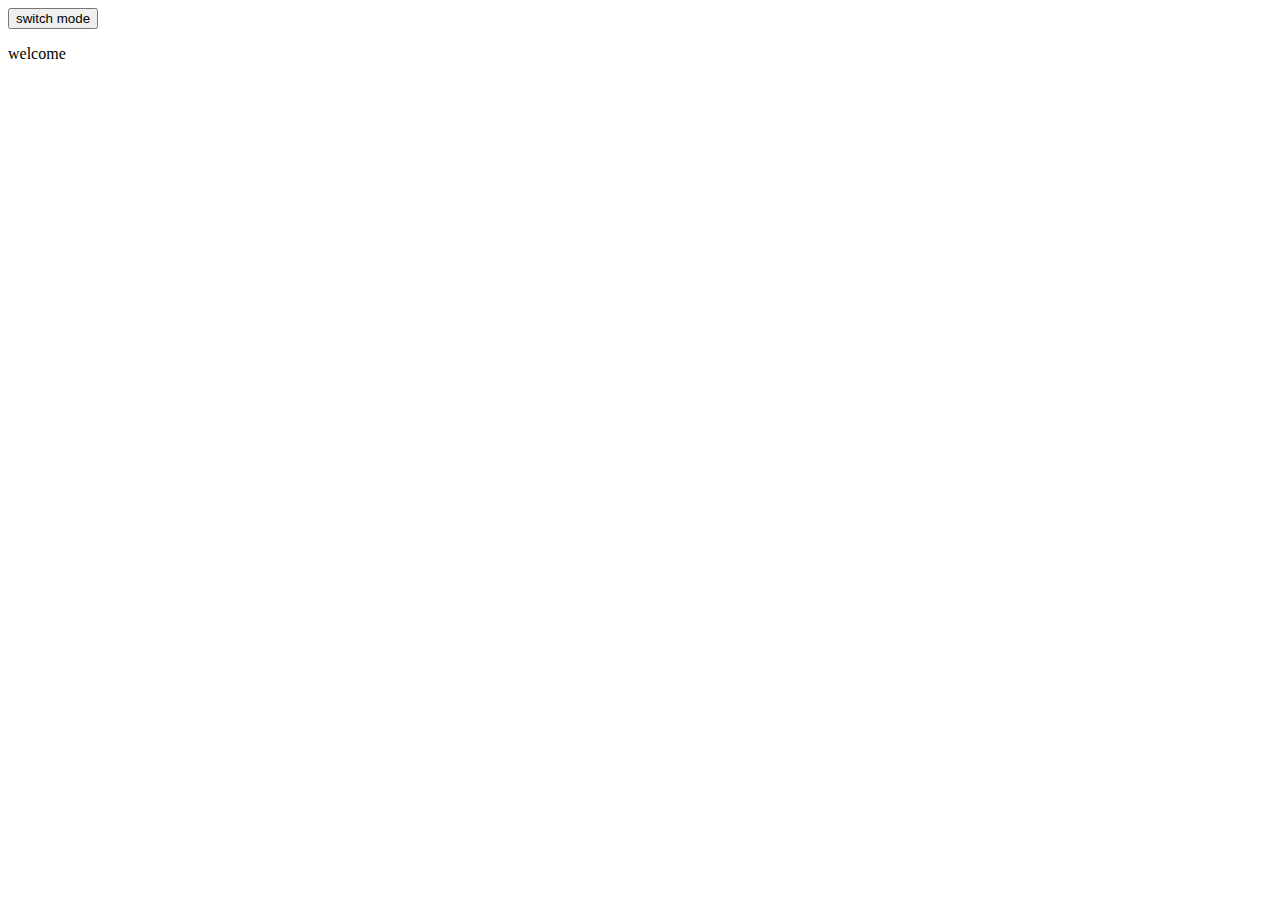
<file: lec/lec8.html>
<!DOCTYPE html>
<html lang="en">
<head>
    <meta charset="UTF-8">
    <meta name="viewport" content="width=device-width, initial-scale=1.0">
    <title>ayan</title>
    <link rel="stylesheet" href="lec8.css">
</head>
<body>
        <!-- <button ondblclick="console.log('hello there');">click me</button>

         <button class="btn1">click in js</button> -->

         <!-- <button class="but"> events</button> -->

         <!-- practice question -->
         <button id="t",>switch mode</button>
         <p>welcome</p>
    <script src="lec8.js">

    </script>
</body>
</html>
</file>
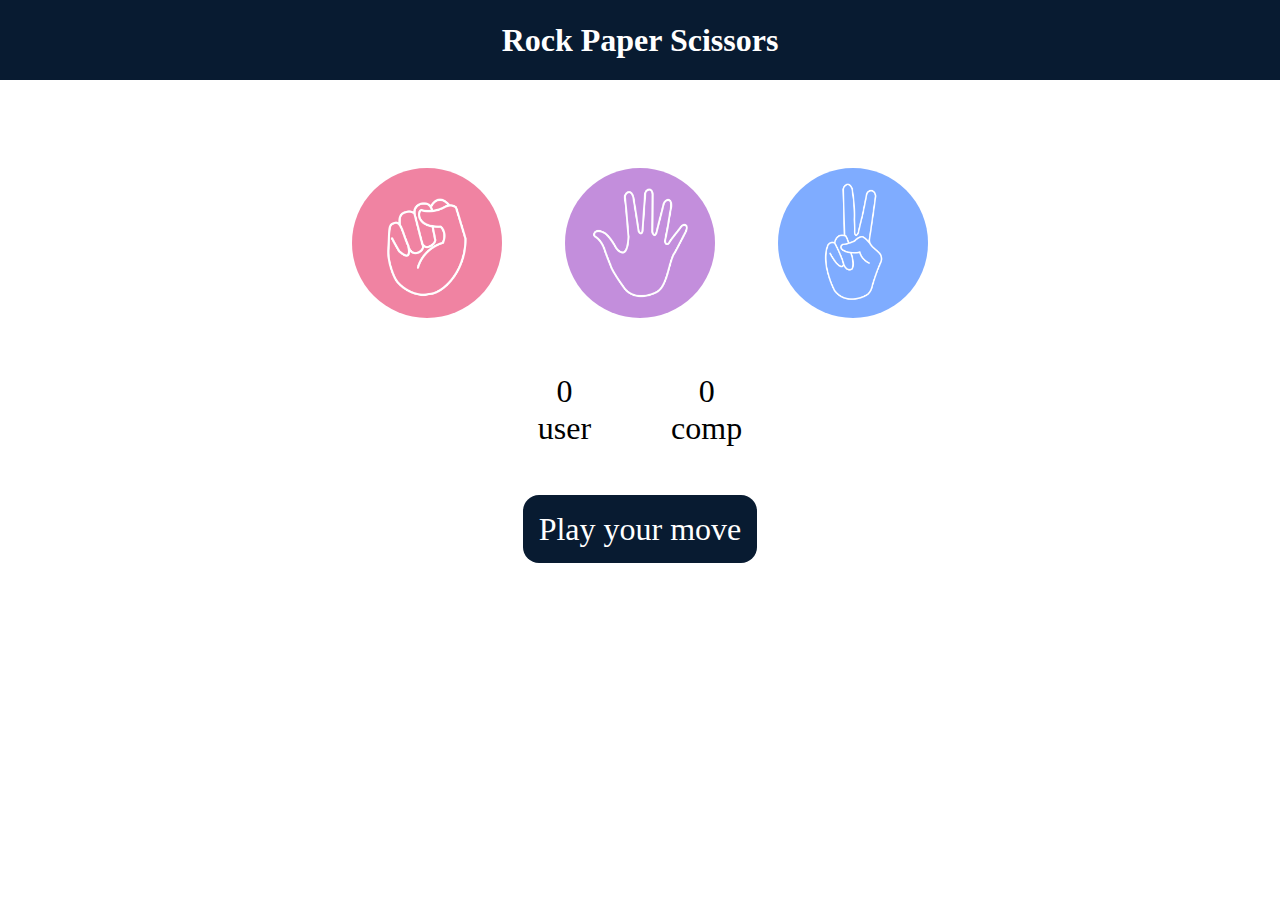
<file: rps/file.html>
<!DOCTYPE html>
<html lang="en">
<head>
    <meta charset="UTF-8">
    <meta name="viewport" content="width=device-width, initial-scale=1.0">
    <title>Rock Paper Scissors</title>
    <link rel="stylesheet" href="file.css">
</head>
<body>
    <h1>Rock Paper Scissors</h1>
    <div class="choices">
        <div class="choice" id="rock">
            <img src="rock.png" alt="">
        </div>
        <div class="choice" id="paper">
            <img src="paper.png" alt="">
        </div>
        <div class="choice" id="scissors">
            <img src="scissors.png" alt="">
        </div>
    </div>

    <div class="scoreboard">
        <div class="score">
            <p id="userscore">0</p>
            <p>user</p>
        </div>
        <div class="score">
            <p id="compscore">0</p>
            <p>comp</p>
        </div>
    </div>

    <div class="msgcontainer">
        <p id="msg">Play your move</p>
    </div>

    <script src="file.js"></script>
</body>
</html>
</file>
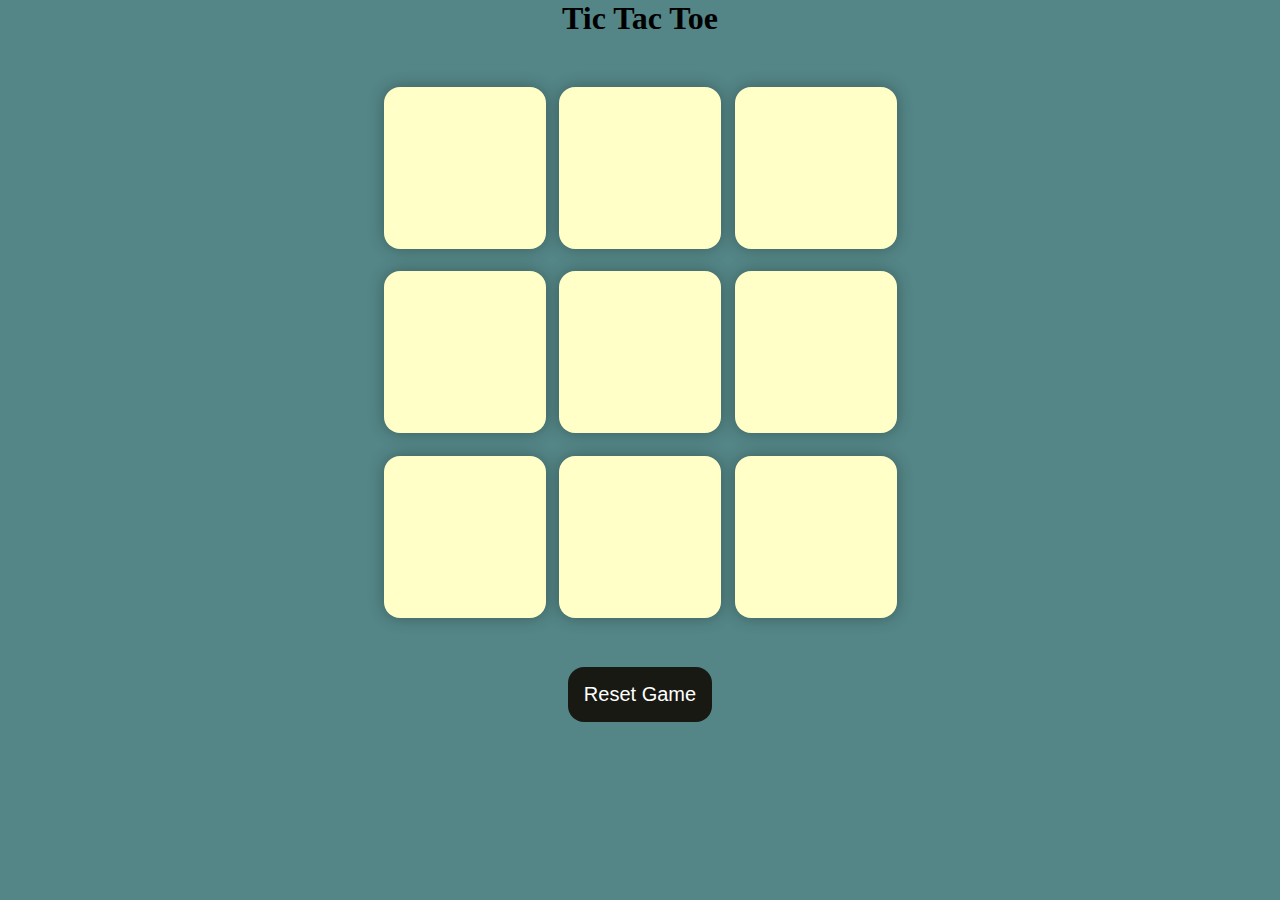
<file: tic tac toe/ind.html>
<!DOCTYPE html>
<html lang="en">
  <head>
    <meta charset="UTF-8" />
    <meta name="viewport" content="width=device-width, initial-scale=1.0" />
    <title>Tic-Tac-Toe Game</title>
    <link rel="stylesheet" href="st.css" />
  </head>
  <body>
    <div class="msg-container hide">
      <p id="msg">Winner</p>
      <button id="new-btn">New Game</button>
    </div>
    <main>
      <h1>Tic Tac Toe</h1>
      <div class="container">
        <div class="game">
          <button class="box"></button>
          <button class="box"></button>
          <button class="box"></button>
          <button class="box"></button>
          <button class="box"></button>
          <button class="box"></button>
          <button class="box"></button>
          <button class="box"></button>
          <button class="box"></button>
        </div>
      </div>
      <button id="reset-btn">Reset Game</button>
    </main>
    <script src="tic.js"></script>
  </body>
</html>
</file>
<file: lec/lec8.css>
.dark{
    background-color: black;
    color: white;
}

.light{
    background-color: white;
    color: black;
}
</file>
<file: rps/file.css>
*{
    margin: 0;
    padding: 0;
    text-align: center;
}

h1{
    background-color: #081b31;
    color: white;
    height: 5rem;
    line-height: 5rem;  
/* important to center  */

}

.choice{
    height: 165px;
    width: 165px;
    border-radius: 50%;
    display: flex;
    justify-content: center;
    align-items: center;
}

.choice:hover{
    /* opacity:0.5 ; */
    cursor: pointer;
    background-color: #081b31;
}

img{
    height: 150px;
    width: 150px;
    object-fit: cover;
    border-radius: 50%;
}

.choices{
    display: flex;
    justify-content: center;
    align-items: center;
    gap: 3rem;
    margin-top: 5rem;
}

.scoreboard{
    display: flex;
    justify-content: center;
    align-items: center;
    font-size: 2rem;
    margin-top: 3rem;
    gap:5rem ;

}

#userscore,#compscore{
    font-size: 2rem;

}

.msgcontainer{
    margin-top: 4rem;
}

#msg{
    background-color: #081b31;
     color: white;
    font-size: 2rem;
   
    display: inline;
    padding: 1rem;
    border-radius: 1rem;

}
</file>
<file: tic tac toe/st.css>
* {
    margin: 0;
    padding: 0;
  }
  
  body {
    background-color: #548687;
    text-align: center;
  }
  
  .container {
    height: 70vh;
    display: flex;
  
    justify-content: center;
    align-items: center;
  }
  
  .game {
    height: 60vmin;
    width: 60vmin;
    display: flex;
    flex-wrap: wrap;
    justify-content: center;
    align-items: center;
    gap: 1.5vmin;
  }
  
  .box {
    height: 18vmin;
    width: 18vmin;
    border-radius: 1rem;
    border: none;
    box-shadow: 0 0 1rem rgba(0, 0, 0, 0.3);
    font-size: 8vmin;
    color: #b0413e;
    background-color: #ffffc7;
  }
  
  #reset-btn {
    padding: 1rem;
    font-size: 1.25rem;
    background-color: #191913;
    color: #fff;
    border-radius: 1rem;
    border: none;
  }
  
  #new-btn {
    padding: 1rem;
    font-size: 1.25rem;
    background-color: #191913;
    color: #fff;
    border-radius: 1rem;
    border: none;
  }
  
  #msg {
    color: #ffffc7;
    font-size: 5vmin;
  }
  
  .msg-container {
    height: 100vmin;
    display: flex;
    justify-content: center;
    align-items: center;
    flex-direction: column;
    gap: 4rem;
  }
  
  .hide {
    display: none;
  }
</file>
